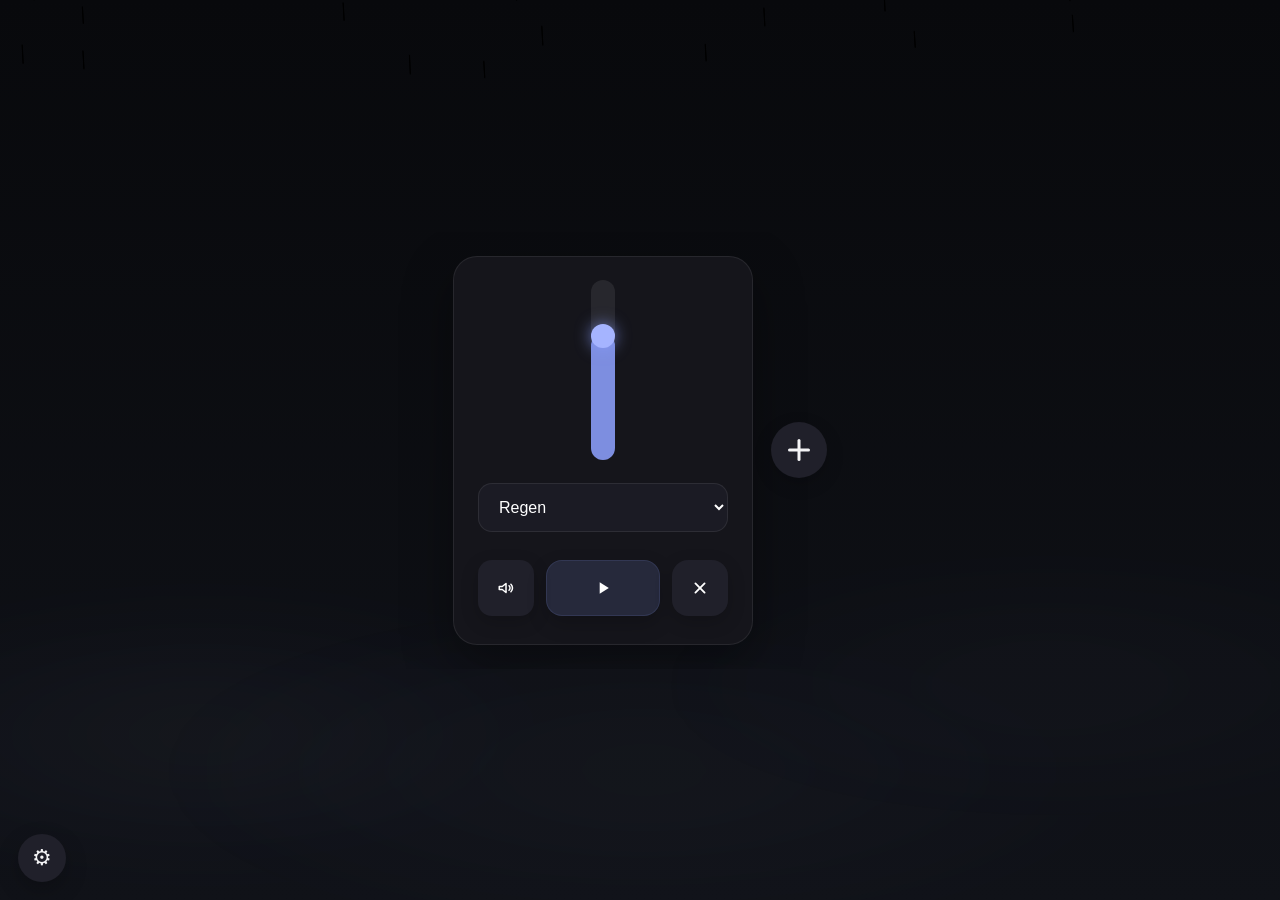
<file: index.html>
﻿<!DOCTYPE html>
<html lang="de">
<head>
    <meta charset="UTF-8">
    <title>Rainmixer</title>
    <link rel="stylesheet" href="chillseitestyle2.css">
    <script src="Script2.js"></script>
</head>

<body>
    <div class="rain-settings-dock">
        <button class="rain-settings-gear" aria-label="Regeneinstellungen öffnen">
            ⚙
        </button>

        <div class="rain-settings-popout">
            <label>
                Stärke
                <input type="range" min="20" max="200" value="90" class="rain-intensity-slider">
            </label>

            <label>
                Wind
                <input type="range" min="0" max="20" value="6" class="rain-wind-slider">
            </label>

            <label>
                Opacity
                <input type="range" min="0" max="100" value="70" class="rain-opacity-slider">
            </label>

            <div class="rain-settings-actions">
                <label class="rain-toggle-switch icon-toggle-switch">
                    <input type="checkbox" class="rain-enabled-toggle" checked>

                    <span class="toggle-icon left-icon" aria-hidden="true">
                        <svg viewBox="0 0 24 24">
                            <path d="M7 16h9a4 4 0 0 0 0-8 5.5 5.5 0 0 0-10.4 1.7A3.5 3.5 0 0 0 7 16Z"></path>
                            <line x1="5" y1="19" x2="19" y2="5"></line>
                        </svg>
                    </span>

                    <span class="rain-toggle-slider"></span>

                    <span class="toggle-icon right-icon" aria-hidden="true">
                        <svg viewBox="0 0 24 24">
                            <path d="M7 16h9a4 4 0 0 0 0-8 5.5 5.5 0 0 0-10.4 1.7A3.5 3.5 0 0 0 7 16Z"></path>
                            <line x1="9" y1="18" x2="8" y2="20"></line>
                            <line x1="13" y1="18" x2="12" y2="20"></line>
                            <line x1="17" y1="18" x2="16" y2="20"></line>
                        </svg>
                    </span>
                </label>

                <label class="rain-toggle-switch icon-toggle-switch">
                    <input type="checkbox" class="cow-enabled-toggle">

                    <span class="toggle-icon left-icon" aria-hidden="true">
                        <svg viewBox="0 0 24 24">
                            <path d="M6 14c0-3.8 2.8-6 6-6s6 2.2 6 6"></path>
                            <path d="M8 13.5c.8 2 2.4 3.5 4 3.5s3.2-1.5 4-3.5"></path>
                            <path d="M8 9.5 6.2 7.8"></path>
                            <path d="M16 9.5 17.8 7.8"></path>
                            <line x1="5" y1="19" x2="19" y2="5"></line>
                        </svg>
                    </span>

                    <span class="rain-toggle-slider"></span>

                    <span class="toggle-icon right-icon" aria-hidden="true">
                        <svg viewBox="0 0 24 24">
                            <path d="M6 14c0-3.8 2.8-6 6-6s6 2.2 6 6"></path>
                            <path d="M8 13.5c.8 2 2.4 3.5 4 3.5s3.2-1.5 4-3.5"></path>
                            <path d="M8 9.5 6.2 7.8"></path>
                            <path d="M16 9.5 17.8 7.8"></path>
                            <circle cx="9.4" cy="13" r=".8" fill="currentColor" stroke="none"></circle>
                            <circle cx="14.6" cy="13" r=".8" fill="currentColor" stroke="none"></circle>
                        </svg>
                    </span>
                </label>

                <label class="rain-toggle-switch icon-toggle-switch">
                    <input type="checkbox" class="fog-enabled-toggle" checked>

                    <span class="toggle-icon left-icon" aria-hidden="true">
                        <svg viewBox="0 0 24 24">
                            <path d="M4 10.5h16"></path>
                            <path d="M6 14h12"></path>
                            <path d="M8 17.5h8"></path>
                            <line x1="5" y1="19" x2="19" y2="5"></line>
                        </svg>
                    </span>

                    <span class="rain-toggle-slider"></span>

                    <span class="toggle-icon right-icon" aria-hidden="true">
                        <svg viewBox="0 0 24 24">
                            <path d="M4 10.5h16"></path>
                            <path d="M6 14h12"></path>
                            <path d="M8 17.5h8"></path>
                        </svg>
                    </span>
                </label>

                <button class="rain-reset-button">Zurücksetzen</button>
            </div>
        </div>
    </div>

    <div class="fog-layer">
        <span class="fog-cloud fog-1"></span>
        <span class="fog-cloud fog-2"></span>
        <span class="fog-cloud fog-3"></span>
    </div>

    <canvas id="rain-canvas"></canvas>
    <div class="page-scroll">
        <main class="app">

            <div class="mixer-area">

                <div class="audio-row">
                    <div class="boxes-container">
                        <div class="audio-box">
                            <div class="slider-container">
                                <div class="volume-slider" data-value="70">
                                    <div class="volume-fill"></div>
                                    <div class="volume-thumb"></div>
                                </div>
                            </div>

                            <select class="audio-select">
                                <option value="https://pub-de19fea77e644965aaf4d90d78fc0089.r2.dev/rain.mp3">Regen</option>
                                <option value="https://pub-de19fea77e644965aaf4d90d78fc0089.r2.dev/waves.mp3">Wellen</option>
                                <option value="https://pub-de19fea77e644965aaf4d90d78fc0089.r2.dev/forest.mp3">Wald</option>
                                <option value="https://pub-de19fea77e644965aaf4d90d78fc0089.r2.dev/fire.mp3">Kamin</option>
                                <option value="https://pub-de19fea77e644965aaf4d90d78fc0089.r2.dev/regenzelt.mp3">Zelt</option>
                                <option value="https://pub-de19fea77e644965aaf4d90d78fc0089.r2.dev/brown.mp3">Brown Noise</option>
                            </select>


                            <div class="button-row">
                                <button class="mute-button icon-button" aria-label="Stummschalten">
                                    <svg class="icon-volume" viewBox="0 0 24 24">
                                        <path d="M3 10v4h4l5 4V6L7 10H3z"></path>
                                        <path d="M16 9a4 4 0 0 1 0 6"></path>
                                        <path d="M18.5 7a7 7 0 0 1 0 10"></path>
                                    </svg>

                                    <svg class="icon-volume-muted" viewBox="0 0 24 24">
                                        <path d="M3 10v4h4l5 4V6L7 10H3z"></path>
                                        <line x1="16" y1="8" x2="22" y2="14"></line>
                                        <line x1="22" y1="8" x2="16" y2="14"></line>
                                    </svg>
                                </button>

                                <button class="play-button play-main-button" aria-label="Play oder Pause">
                                    <svg class="icon-play" viewBox="0 0 24 24">
                                        <polygon points="8,5 19,12 8,19"></polygon>
                                    </svg>

                                    <svg class="icon-pause" viewBox="0 0 24 24">
                                        <rect x="6" y="5" width="4" height="14"></rect>
                                        <rect x="14" y="5" width="4" height="14"></rect>
                                    </svg>
                                </button>

                                <button class="remove-button icon-button" aria-label="Panel entfernen">
                                    <svg viewBox="0 0 24 24">
                                        <line x1="7" y1="7" x2="17" y2="17"></line>
                                        <line x1="17" y1="7" x2="7" y2="17"></line>
                                    </svg>
                                </button>
                            </div>
                        </div>
                    </div>

                    <button class="add-button" aria-label="Neues Panel hinzufügen"></button>
                </div>

            </div>
        </main>
    </div>

    <div class="sleepy-cow-signature" aria-hidden="true">
        <div class="cow-zzz-layer">
            <span class="cow-zzz z1">z</span>
            <span class="cow-zzz z2">z</span>
            <span class="cow-zzz z3">z</span>
        </div>

        <div class="cow-image-wrap">
            <img src="cow-sleep.png" alt="" class="sleepy-cow-image">
        </div>
    </div>
</body>
</html>
</file>
<file: chillseitestyle2.css>
﻿* 
{
    box-sizing: border-box;
    margin: 0;
    padding: 0;
}

:root 
{
    --bg: #0a0a0d;
    --panel: #15151b;
    --panel-border: rgba(255, 255, 255, 0.08);
    --text: #f3f3f5;
    --muted: #b8b8c2;
    --accent: #8ea3ff;
    --button: #20202a;
    --button-hover: #2b2b38;
}

.volume-slider {
    position: relative;
    width: 24px;
    height: 180px;
    border-radius: 999px;
    background: rgba(255, 255, 255, 0.08);
    cursor: pointer;
}

.volume-fill {
    position: absolute;
    left: 0;
    bottom: 0;
    width: 100%;
    height: 70%;
    border-radius: 999px;
    background: rgba(140, 160, 255, 0.85);
}

.volume-thumb {
    position: absolute;
    left: 50%;
    bottom: 70%;
    width: 24px;
    height: 24px;
    transform: translate(-50%, 50%) translateY(2px);
    border-radius: 50%;
    background: #a5b4ff;
    box-shadow: 0 0 16px rgba(140, 160, 255, 0.7);
    transition: transform 0.08s ease, box-shadow 0.12s ease, background 0.12s ease;
}
.volume-slider:hover .volume-thumb {
    transform: translate(-50%, 50%) translateY(1px) scale(1.06);
    box-shadow: 0 0 22px rgba(140, 160, 255, 0.95);
}

.volume-slider.is-disabled {
    opacity: 0.35;
    pointer-events: none;
}

    .volume-slider.is-disabled .volume-thumb {
        box-shadow: none;
    }

html,
body {
    height: 100%;
}

body {
    margin: 0;
    font-family: Arial, sans-serif;
    background-color: black;
    background: linear-gradient(to bottom, #08090c, #101218);
    color: var(--text);
    display: flex;
    justify-content: center;
    align-items: center;
    overflow: hidden;
}

    body::-webkit-scrollbar {
        height: 10px;
    }

    body::-webkit-scrollbar-track {
        background: transparent;
    }

    body::-webkit-scrollbar-thumb {
        background: rgba(140, 160, 255, 0.35);
        border-radius: 999px;
    }

        body::-webkit-scrollbar-thumb:hover {
            background: rgba(140, 160, 255, 0.5);
        }

.app {
    width: 100%;
    display: flex;
    justify-content: center;
}

.mixer-area {
    display: flex;
    justify-content: center;
    min-width: max-content;
}

.audio-row {
    display: flex;
    align-items: center;
    gap: 18px;
}
    .audio-row::-webkit-scrollbar {
        height: 8px;
    }

    .audio-row::-webkit-scrollbar-track {
        background: transparent;
    }

    .audio-row::-webkit-scrollbar-thumb {
        background: rgba(140, 160, 255, 0.3);
        border-radius: 999px;
    }

        .audio-row::-webkit-scrollbar-thumb:hover {
            background: rgba(140, 160, 255, 0.5);
        }


.boxes-container {
    display: flex;
    gap: 18px;
    flex-wrap: nowrap;
}


.audio-box {
    width: 300px;
    min-height: 280px;
    background: #15151b;
    border: 1px solid rgba(255, 255, 255, 0.08);
    border-radius: 24px;
    padding: 28px 24px;
    display: flex;
    flex-direction: column;
    align-items: center;
    gap: 28px;
    box-shadow: 0 18px 50px rgba(0, 0, 0, 0.35);
}

.page-scroll {
    width: 100%;
    overflow-x: auto;
    overflow-y: hidden;
}

    .page-scroll::-webkit-scrollbar {
        height: 8px;
    }

    .page-scroll::-webkit-scrollbar-track {
        background: transparent;
    }

    .page-scroll::-webkit-scrollbar-thumb {
        background: rgba(140, 160, 255, 0.35);
        border-radius: 999px;
    }

        .page-scroll::-webkit-scrollbar-thumb:hover {
            background: rgba(140, 160, 255, 0.55);
        }
.page-scroll {
    scrollbar-color: rgba(140, 160, 255, 0.35) transparent;
}

.audio-select {
    width: 100%;
    padding: 14px 16px;
    font-size: 1rem;
    border-radius: 14px;
    border: 1px solid rgba(255, 255, 255, 0.08);
    background: #1b1b24;
    color: white;
}

.mute-button,
.play-button,
.remove-button {
    border: none;
    border-radius: 16px;
    background: var(--button);
    color: white;
    cursor: pointer;
    transform: translateY(0) scale(1);
    box-shadow: 0 6px 18px rgba(0, 0, 0, 0.18);
    transition: background 0.16s ease, opacity 0.2s ease, transform 0.08s ease, box-shadow 0.12s ease;
}

    .mute-button:hover,
    .play-button:hover,
    .remove-button:hover {
        background: var(--button-hover);
        box-shadow: 0 10px 24px rgba(140, 160, 255, 0.08);
    }

    .mute-button:active,
    .play-button:active,
    .remove-button:active {
        transform: translateY(1px) scale(0.97);
        box-shadow: 0 2px 8px rgba(0, 0, 0, 0.14);
    }

.icon-button {
    position: relative;
    width: 56px;
    height: 56px;
    display: flex;
    align-items: center;
    justify-content: center;
}

    .icon-button svg {
        width: 22px;
        height: 22px;
        stroke: white;
        fill: none;
        stroke-width: 2;
        stroke-linecap: round;
        stroke-linejoin: round;
    }

.icon-volume,
.icon-volume-muted {
    position: absolute;
    width: 22px;
    height: 22px;
    transition: opacity 0.18s ease, transform 0.18s ease;
}

.icon-volume {
    opacity: 1;
    transform: scale(1);
}

.icon-volume-muted {
    opacity: 0;
    transform: scale(0.8);
}

.mute-button.is-muted .icon-volume {
    opacity: 0;
    transform: scale(0.8);
}

.mute-button.is-muted .icon-volume-muted {
    opacity: 1;
    transform: scale(1);
}

.play-main-button {
    width: 100%;
    height: 56px;
    display: flex;
    align-items: center;
    justify-content: center;
    background: rgba(140, 160, 255, 0.14);
    box-shadow: 0 0 0 1px rgba(140, 160, 255, 0.12) inset, 0 8px 20px rgba(0, 0, 0, 0.2);
}

    .play-main-button:hover {
        background: rgba(140, 160, 255, 0.2);
        box-shadow: 0 0 0 1px rgba(140, 160, 255, 0.18) inset, 0 10px 24px rgba(140, 160, 255, 0.12);
    }

.play-button:hover,
.remove-button:hover {
    background: var(--button-hover);
}

.audio-box {
    flex-shrink: 0;
    animation: boxFadeIn 0.28s ease;
}

    .audio-box.removing {
        animation: boxFadeOut 0.25s ease forwards;
    }

.hidden {
    display: none;
}

.mute-button {
    width: 100%;
    padding: 14px 16px;
    border: none;
    border-radius: 14px;
    background: #20202a;
    color: white;
    font-size: 1rem;
    cursor: pointer;
}

.mute-button:hover {
    background: var(--button-hover);
}

.slider-container {
    display: flex;
    justify-content: center;
    align-items: center;
    height: 170px;
}

.button-row {
    width: 100%;
    display: grid;
    grid-template-columns: 56px 1fr 56px;
    gap: 12px;
    align-items: center;
}

.add-button {
    box-shadow: 0 6px 18px rgba(0, 0, 0, 0.18);
    flex-shrink: 0;
    width: 56px;
    height: 56px;
    border: none;
    border-radius: 50%;
    background: var(--button);
    cursor: pointer;
    display: flex;
    align-items: center;
    justify-content: center;
    position: relative;
    padding: 0;
    transition: background 0.2s ease, transform 0.2s ease, box-shadow 0.2s ease;
}

    .add-button::before,
    .add-button::after {
        content: "";
        position: absolute;
        left: 50%;
        top: 50%;
        background: var(--text);
        border-radius: 999px;
        transform: translate(-50%, -50%);
        transform-origin: center;
        transition: background 0.2s ease, transform 0.2s ease, opacity 0.2s ease;
    }

    .add-button::before {
        width: 22px;
        height: 3px;
    }

    .add-button::after {
        width: 3px;
        height: 22px;
    }

    .add-button:hover {
        background: var(--button-hover);
        box-shadow: 0 10px 24px rgba(140, 160, 255, 0.08);
    }

        .add-button:hover::before,
        .add-button:hover::after {
            background: rgba(255, 255, 255, 0.96);
        }

    .add-button:active {
        transform: translateY(1px) scale(0.96);
        box-shadow: 0 2px 8px rgba(0, 0, 0, 0.14);
    }

        .add-button:active::before,
        .add-button:active::after {
            transform: translate(-50%, -50%) scale(0.96);
        }

.boxes-container {
    display: flex;
    gap: 18px;
    flex-wrap: nowrap;
    align-items: center;
}

@keyframes boxFadeIn {
    from {
        opacity: 0;
        transform: translateY(16px) scale(0.96);
    }

    to {
        opacity: 1;
        transform: translateY(0) scale(1);
    }
}

@keyframes boxFadeOut {
    from {
        opacity: 1;
        transform: translateY(0) scale(1);
    }

    to {
        opacity: 0;
        transform: translateY(16px) scale(0.96);
    }
}

.play-button {
    display: flex;
    align-items: center;
    justify-content: center;
    position: relative;
}

    .play-button svg {
        width: 20px;
        height: 20px;
        fill: white;
    }

.icon-play,
.icon-pause {
    position: absolute;
    width: 20px;
    height: 20px;
    fill: white;
    transition: opacity 0.18s ease, transform 0.18s ease;
}

.icon-play {
    opacity: 0;
    transform: scale(0.8);
}

.icon-pause {
    opacity: 0;
    transform: scale(0.8);
}

.paused .icon-play {
    opacity: 1;
    transform: scale(1);
}

.paused .icon-pause {
    opacity: 0;
    transform: scale(0.8);
}

.playing .icon-play {
    opacity: 0;
    transform: scale(0.8);
}

.playing .icon-pause {
    opacity: 1;
    transform: scale(1);
}

.fog-layer {
    position: fixed;
    inset: 0;
    pointer-events: none;
    z-index: 1;
    overflow: hidden;
    opacity: 1;
    transition: opacity 0.45s ease;
    mix-blend-mode: screen;
}

.fog-cloud {
    position: absolute;
    border-radius: 50%;
    background: radial-gradient( ellipse at center, rgba(215, 225, 255, 0.12) 0%, rgba(185, 198, 255, 0.08) 30%, rgba(145, 165, 255, 0.045) 55%, rgba(120, 140, 220, 0.018) 72%, rgba(120, 140, 220, 0) 100% );
    filter: blur(42px);
    opacity: 0.42;
    transform: translate3d(0, 0, 0);
    will-change: transform, opacity;
}

.fog-1 {
    width: 760px;
    height: 250px;
    left: -180px;
    bottom: 40px;
    opacity: 0.34;
    animation: fogDrift1 42s linear infinite;
}

.fog-2 {
    width: 980px;
    height: 300px;
    left: 12%;
    bottom: -20px;
    opacity: 0.26;
    animation: fogDrift2 56s linear infinite;
}

.fog-3 {
    width: 820px;
    height: 240px;
    right: -180px;
    bottom: 95px;
    opacity: 0.2;
    animation: fogDrift3 48s linear infinite;
}

#rain-canvas {
    position: fixed;
    inset: 0;
    width: 100%;
    height: 100%;
    pointer-events: none;
    z-index: 2;
}

.app {
    width: 100%;
    display: flex;
    justify-content: center;
    align-items: center;
    padding: 24px;
    position: relative;
    z-index: 2;
}

.playing .play-main-button {
    box-shadow: 0 0 0 1px rgba(140, 160, 255, 0.2) inset, 0 0 24px rgba(140, 160, 255, 0.18);
}

.rain-settings-dock {
    position: fixed;
    left: 18px;
    bottom: 18px;
    z-index: 30;
    display: flex;
    align-items: flex-end;
    gap: 12px;
}

.rain-settings-gear {
    width: 48px;
    height: 48px;
    border: none;
    border-radius: 50%;
    background: var(--button);
    color: var(--text);
    font-size: 1.35rem;
    cursor: pointer;
    display: flex;
    align-items: center;
    justify-content: center;
    box-shadow: 0 8px 22px rgba(0, 0, 0, 0.22);
    transition: background 0.16s ease, transform 0.08s ease, box-shadow 0.16s ease;
}

    .rain-settings-gear:hover {
        background: var(--button-hover);
        box-shadow: 0 10px 28px rgba(140, 160, 255, 0.12);
    }

    .rain-settings-gear:active {
        transform: scale(0.96);
    }

.rain-settings-popout {
    position: absolute;
    left: 60px;
    bottom: 0;
    width: 220px;
    padding: 14px;
    border-radius: 16px;
    background: rgba(21, 21, 27, 0.94);
    border: 1px solid rgba(255, 255, 255, 0.08);
    backdrop-filter: blur(10px);
    box-shadow: 0 16px 40px rgba(0, 0, 0, 0.28);
    display: flex;
    flex-direction: column;
    gap: 12px;
    opacity: 0;
    transform: translateX(-8px) scale(0.98);
    pointer-events: none;
    transition: opacity 0.18s ease, transform 0.18s ease;
}

    .rain-settings-dock.open .rain-settings-popout,
    .rain-settings-dock:hover .rain-settings-popout,
    .rain-settings-popout:hover {
        opacity: 1;
        transform: translateX(0) scale(1);
        pointer-events: auto;
    }

    .rain-settings-popout label {
        display: flex;
        flex-direction: column;
        gap: 8px;
        font-size: 0.92rem;
        color: var(--muted);
    }

    .rain-settings-popout .icon-toggle-switch {
        flex-direction: row;
        align-items: center;
        gap: 10px;
        color: var(--text);
    }

    .rain-settings-popout input[type="range"] {
        width: 100%;
        appearance: none;
        -webkit-appearance: none;
        background: transparent;
        cursor: pointer;
    }

        .rain-settings-popout input[type="range"]::-webkit-slider-runnable-track {
            height: 10px;
            border-radius: 999px;
            background: linear-gradient( to right, rgba(140, 160, 255, 0.95) 0%, rgba(140, 160, 255, 0.95) var(--range-progress, 50%), rgba(255, 255, 255, 0.14) var(--range-progress, 50%), rgba(255, 255, 255, 0.14) 100% );
            box-shadow: inset 0 0 0 1px rgba(255, 255, 255, 0.04);
        }

        .rain-settings-popout input[type="range"]::-webkit-slider-thumb {
            -webkit-appearance: none;
            appearance: none;
            margin-top: -7px;
            width: 20px;
            height: 20px;
            border-radius: 50%;
            border: 2px solid rgba(255, 255, 255, 0.82);
            background: #a5b4ff;
            box-shadow: 0 0 0 4px rgba(140, 160, 255, 0.08), 0 0 14px rgba(140, 160, 255, 0.35), 0 4px 12px rgba(0, 0, 0, 0.2);
            transition: transform 0.12s ease, box-shadow 0.16s ease, background 0.16s ease;
        }

        .rain-settings-popout input[type="range"]:hover::-webkit-slider-thumb {
            transform: scale(1.06);
            box-shadow: 0 0 0 5px rgba(140, 160, 255, 0.11), 0 0 18px rgba(140, 160, 255, 0.45), 0 6px 16px rgba(0, 0, 0, 0.22);
        }

        .rain-settings-popout input[type="range"]::-moz-range-track {
            height: 10px;
            border-radius: 999px;
            background: rgba(255, 255, 255, 0.14);
            box-shadow: inset 0 0 0 1px rgba(255, 255, 255, 0.04);
        }

        .rain-settings-popout input[type="range"]::-moz-range-progress {
            height: 10px;
            border-radius: 999px;
            background: rgba(140, 160, 255, 0.95);
        }

        .rain-settings-popout input[type="range"]::-moz-range-thumb {
            width: 20px;
            height: 20px;
            border-radius: 50%;
            border: 2px solid rgba(255, 255, 255, 0.82);
            background: #a5b4ff;
            box-shadow: 0 0 0 4px rgba(140, 160, 255, 0.08), 0 0 14px rgba(140, 160, 255, 0.35), 0 4px 12px rgba(0, 0, 0, 0.2);
        }

.rain-settings-actions {
    display: flex;
    flex-direction: column;
    gap: 12px;
    margin-top: 4px;
}

.rain-reset-button {
    width: 100%;
    padding: 9px 12px;
    border: 1px solid rgba(255, 255, 255, 0.06);
    border-radius: 12px;
    background: rgba(255, 255, 255, 0.03);
    color: var(--muted);
    cursor: pointer;
    transition: background 0.16s ease, transform 0.08s ease, box-shadow 0.16s ease, color 0.16s ease;
}

    .rain-reset-button:hover {
        background: rgba(255, 255, 255, 0.06);
        color: var(--text);
        box-shadow: 0 8px 18px rgba(140, 160, 255, 0.05);
    }

    .rain-reset-button:active {
        transform: scale(0.98);
    }

.rain-toggle-switch {
    display: flex;
    align-items: center;
    justify-content: center;
    gap: 10px;
    cursor: pointer;
    user-select: none;
}

.icon-toggle-switch {
    width: 100%;
    justify-content: space-between;
    flex-direction: row;
    align-items: center;
}

.rain-enabled-toggle,
.cow-enabled-toggle,
.fog-enabled-toggle {
    display: none;
}

.toggle-icon {
    width: 24px;
    height: 24px;
    color: rgba(235, 240, 255, 0.72);
    display: flex;
    align-items: center;
    justify-content: center;
    flex-shrink: 0;
    transition: color 0.18s ease, opacity 0.18s ease, transform 0.18s ease;
}

.icon-toggle-switch .left-icon {
    order: 1;
}

.icon-toggle-switch .rain-toggle-slider {
    order: 2;
}

.icon-toggle-switch .right-icon {
    order: 3;
}

    .toggle-icon svg {
        width: 22px;
        height: 22px;
        stroke: currentColor;
        fill: none;
        stroke-width: 2;
        stroke-linecap: round;
        stroke-linejoin: round;
    }

.rain-toggle-slider {
    position: relative;
    width: 48px;
    height: 28px;
    border-radius: 999px;
    background: rgba(255, 255, 255, 0.12);
    transition: background 0.18s ease, box-shadow 0.18s ease;
    flex-shrink: 0;
}

    .rain-toggle-slider::before {
        content: "";
        position: absolute;
        top: 3px;
        left: 3px;
        width: 22px;
        height: 22px;
        border-radius: 50%;
        background: white;
        transition: transform 0.18s ease;
        box-shadow: 0 4px 10px rgba(0, 0, 0, 0.18);
    }

.rain-enabled-toggle:checked ~ .rain-toggle-slider,
.cow-enabled-toggle:checked ~ .rain-toggle-slider,
.fog-enabled-toggle:checked ~ .rain-toggle-slider {
    background: rgba(140, 160, 255, 0.55);
    box-shadow: 0 0 16px rgba(140, 160, 255, 0.14);
}

    .rain-enabled-toggle:checked ~ .rain-toggle-slider::before,
    .cow-enabled-toggle:checked ~ .rain-toggle-slider::before,
    .fog-enabled-toggle:checked ~ .rain-toggle-slider::before {
        transform: translateX(20px);
    }

.rain-enabled-toggle:checked ~ .right-icon,
.cow-enabled-toggle:checked ~ .right-icon,
.fog-enabled-toggle:checked ~ .right-icon {
    color: rgba(255, 255, 255, 0.9);
    opacity: 1;
}

.rain-enabled-toggle:not(:checked) ~ .right-icon,
.cow-enabled-toggle:not(:checked) ~ .right-icon,
.fog-enabled-toggle:not(:checked) ~ .right-icon {
    color: rgba(235, 240, 255, 0.35);
    opacity: 0.45;
}

.rain-enabled-toggle:checked ~ .left-icon,
.cow-enabled-toggle:checked ~ .left-icon,
.fog-enabled-toggle:checked ~ .left-icon {
    color: rgba(235, 240, 255, 0.35);
    opacity: 0.45;
}

.rain-enabled-toggle:not(:checked) ~ .left-icon,
.cow-enabled-toggle:not(:checked) ~ .left-icon,
.fog-enabled-toggle:not(:checked) ~ .left-icon {
    color: rgba(255, 255, 255, 0.9);
    opacity: 1;
}

.sleepy-cow-signature {
    position: fixed;
    left: 50%;
    bottom: -118px;
    transform: translateX(-50%) translateY(16px);
    width: 380px;
    height: 240px;
    z-index: 12;
    pointer-events: none;
    user-select: none;
    opacity: 0;
    transition: opacity 0.45s ease, transform 0.55s cubic-bezier(0.22, 1, 0.36, 1);
}

    .sleepy-cow-signature.visible {
        opacity: 1;
        transform: translateX(-50%) translateY(0);
    }

.cow-image-wrap {
    position: absolute;
    z-index: 1;
    left: 50%;
    bottom: 0;
    width: 100%;
    display: flex;
    justify-content: center;
    transform: translateX(-50%);
    animation: cowBreath 4.4s ease-in-out infinite;
    transform-origin: center bottom;
}

.sleepy-cow-image {
    width: 340px;
    height: auto;
    display: block;
    filter: drop-shadow(0 10px 18px rgba(0, 0, 0, 0.28)) drop-shadow(0 0 12px rgba(160, 180, 255, 0.08));
}

.cow-zzz-layer {
    position: absolute;
    z-index: 2;
    left: 70%;
    bottom: 210px;
    width: 130px;
    height: 100px;
    transform: translateX(-50%);
}

.cow-zzz {
    position: absolute;
    color: rgba(235, 240, 255, 0.82);
    font-weight: 700;
    text-transform: lowercase;
    text-shadow: 0 0 10px rgba(160, 180, 255, 0.18);
    opacity: 0;
    will-change: transform, opacity;
    animation-name: cowZFloat;
    animation-timing-function: linear;
    animation-iteration-count: infinite;
    animation-fill-mode: both;
}

.cow-zzz.z1 {
    left: 2px;
    bottom: 2px;
    font-size: 0.95rem;
    animation-delay: 0s;
    animation-duration: 4.8s;
}

.cow-zzz.z2 {
    left: 20px;
    bottom: 14px;
    font-size: 1.18rem;
    animation-delay: 1.2s;
    animation-duration: 4.8s;
}

.cow-zzz.z3 {
    left: 42px;
    bottom: 28px;
    font-size: 1.42rem;
    animation-delay: 2.4s;
    animation-duration: 4.8s;
}

@keyframes cowBreath {
    0%, 100% {
        transform: translateX(-50%) translateY(0) scale(1);
    }

    50% {
        transform: translateX(-50%) translateY(1px) scale(1.012);
    }
}

@keyframes cowZFloat {
    0% {
        opacity: 0;
        transform: translate3d(0, 0, 0) scale(0.78) rotate(-4deg);
    }

    12% {
        opacity: 0.95;
        transform: translate3d(2px, -6px, 0) scale(0.86) rotate(-2deg);
    }

    28% {
        opacity: 0.92;
        transform: translate3d(5px, -14px, 0) scale(0.94) rotate(0deg);
    }

    48% {
        opacity: 0.78;
        transform: translate3d(9px, -24px, 0) scale(1.02) rotate(3deg);
    }

    72% {
        opacity: 0.48;
        transform: translate3d(14px, -35px, 0) scale(1.1) rotate(6deg);
    }

    100% {
        opacity: 0;
        transform: translate3d(20px, -48px, 0) scale(1.18) rotate(8deg);
    }
}

@keyframes fogDrift1 {
    0% {
        transform: translate3d(0, 0, 0) scale(1);
    }

    35% {
        transform: translate3d(60px, -10px, 0) scale(1.03);
    }

    70% {
        transform: translate3d(120px, -2px, 0) scale(1.06);
    }

    100% {
        transform: translate3d(180px, 6px, 0) scale(1.08);
    }
}

@keyframes fogDrift2 {
    0% {
        transform: translate3d(0, 0, 0) scale(1);
    }

    40% {
        transform: translate3d(-70px, -12px, 0) scale(1.02);
    }

    75% {
        transform: translate3d(-130px, -4px, 0) scale(1.05);
    }

    100% {
        transform: translate3d(-190px, 4px, 0) scale(1.08);
    }
}

@keyframes fogDrift3 {
    0% {
        transform: translate3d(0, 0, 0) scale(1);
    }

    30% {
        transform: translate3d(-45px, -8px, 0) scale(1.02);
    }

    65% {
        transform: translate3d(-95px, 2px, 0) scale(1.05);
    }

    100% {
        transform: translate3d(-150px, 10px, 0) scale(1.07);
    }
}
</file>
